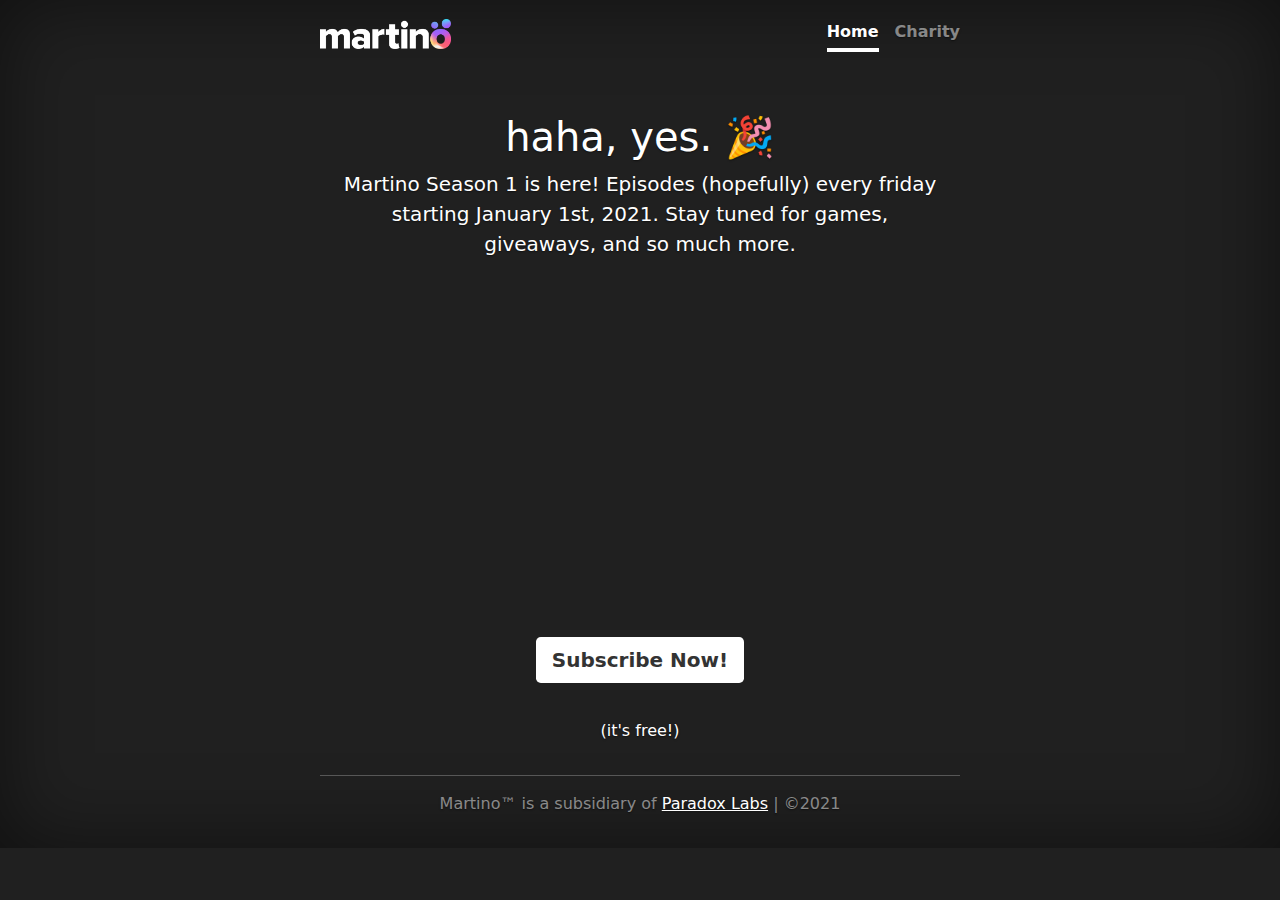
<file: index.html>
<!doctype html>
<html lang="en" class="h-100">
  <head>
    <meta charset="utf-8">
    <meta name="viewport" content="width=device-width, initial-scale=1">
    <meta name="description" content="The official website for the Martino Youtube channel.">
    <meta name="author" content="Paradox Labs, Matt Martino">
    <title>Martino</title>

    <!-- Favicon Code -->
    <link rel="apple-touch-icon" sizes="180x180" href="/apple-touch-icon.png">
    <link rel="icon" type="image/png" sizes="32x32" href="/favicon-32x32.png">
    <link rel="icon" type="image/png" sizes="16x16" href="/favicon-16x16.png">
    <link rel="manifest" href="/site.webmanifest">
    <link rel="mask-icon" href="/safari-pinned-tab.svg" color="#303030">
    <meta name="msapplication-TileColor" content="#303030">
    <meta name="theme-color" content="#ffffff">

    <!-- Custom styles for this template -->
    <link href="/css/bootstrap.min.css" rel="stylesheet">
    <link href="/css/style.css" rel="stylesheet">

    <!-- Global site tag (gtag.js) - Google Analytics -->
    <script async src="https://www.googletagmanager.com/gtag/js?id=G-Y8MGWNJ6YR"></script>
    <script>
      window.dataLayer = window.dataLayer || [];
      function gtag(){dataLayer.push(arguments);}
      gtag('js', new Date());
      gtag('config', 'G-Y8MGWNJ6YR');
    </script>
    
  </head>

  <body class="d-flex text-center text-white">
    
    <div class="cover-container d-flex w-100 h-100 p-3 mx-auto flex-column">
      <header class="mb-auto">
        <div>
          <h3 class="float-md-start mb-0"><img src="/img/martino_textLogo_light.png" style="height: 30px;"> </h3>
          <nav class="nav nav-masthead justify-content-center float-md-end">
            <a class="nav-link active" aria-current="page" href="#">Home</a>
            <a class="nav-link" aria-current="page" href="charity.html">Charity</a>
          </nav>
        </div>
      </header>

      <main class="px-3">
        <h1 class="hero-text">haha, yes. 🎉</h1>
        <p class="lead">Martino Season 1 is here! Episodes (hopefully) every friday starting January 1st, 2021. Stay tuned for games, giveaways, and so much more.</p>
        <div class="video-container">
          <iframe src="https://www.youtube.com/embed/pxX4RgtGl-g?controls=0" frameborder="0" allow="accelerometer; autoplay; encrypted-media; gyroscope; picture-in-picture" allowfullscreen></iframe>
        </div>
        <p class="lead">
          <a href="https://www.youtube.com/channel/UCWGxheINDBBC_EW0sTe71XA?sub_confirmation=1" class="btn btn-lg btn-secondary fw-bold border-white bg-white yt-button" style="margin: 20px;">Subscribe Now!</a>
          <p>(it's free!)</p>
        </p>
      </main>

      <hr width="100%">

      <footer class="mt-auto text-white-50">
        <p>Martino™ is a subsidiary of <a href="https://paradoxlabs.co" class="text-white">Paradox Labs</a> | ©2021</p>
      </footer>
    </div>
  </body>
</html>
</file>
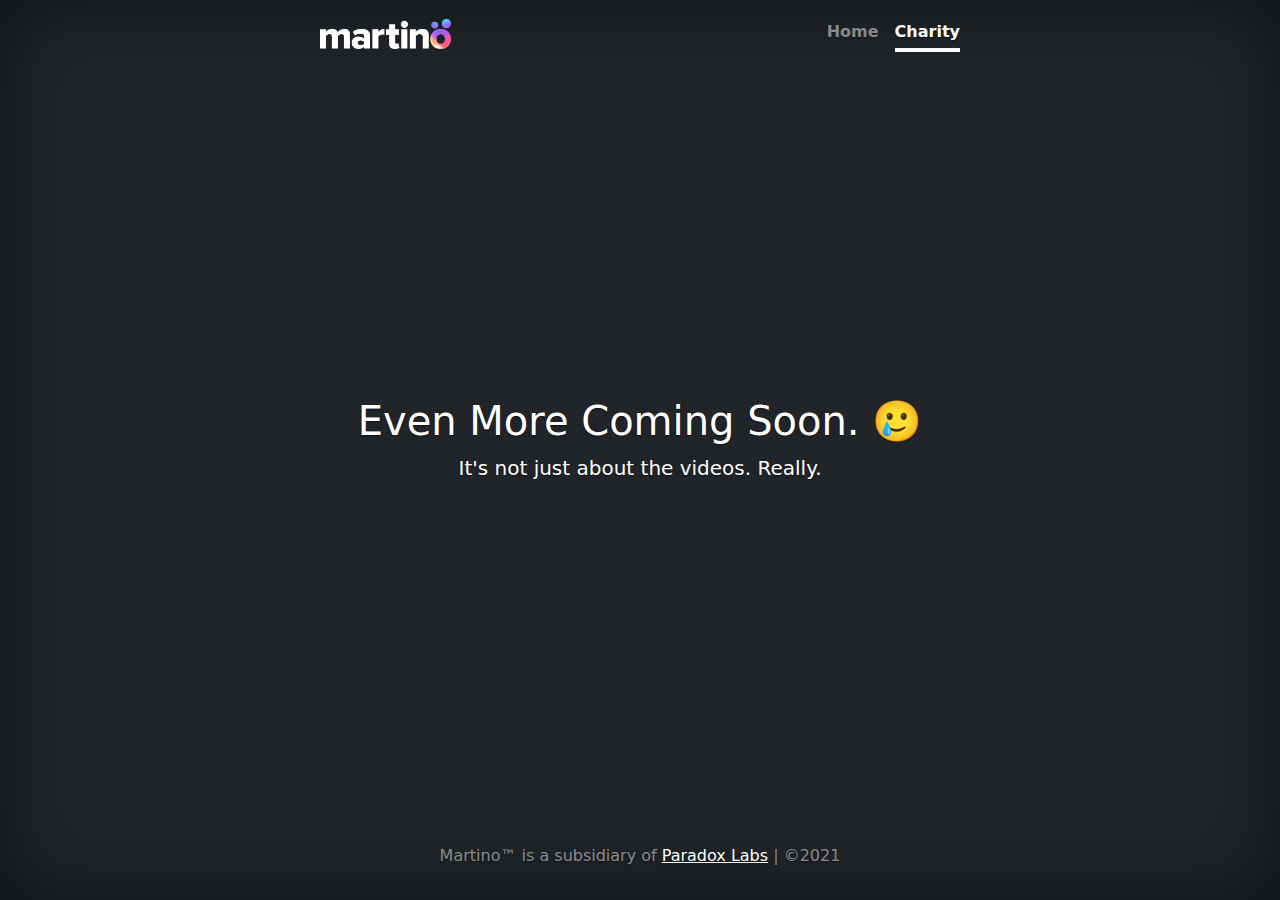
<file: charity.html>
<!doctype html>
<html lang="en" class="h-100">
  <head>
    <meta charset="utf-8">
    <meta name="viewport" content="width=device-width, initial-scale=1">
    <meta name="description" content="The official website for the Martino Youtube channel.">
    <meta name="author" content="Paradox Labs, Matt Martino">
    <title>Martino</title>

    <!-- Favicon Code -->
    <link rel="apple-touch-icon" sizes="180x180" href="/apple-touch-icon.png">
    <link rel="icon" type="image/png" sizes="32x32" href="/favicon-32x32.png">
    <link rel="icon" type="image/png" sizes="16x16" href="/favicon-16x16.png">
    <link rel="manifest" href="/site.webmanifest">
    <link rel="mask-icon" href="/safari-pinned-tab.svg" color="#303030">
    <meta name="msapplication-TileColor" content="#303030">
    <meta name="theme-color" content="#ffffff">

    <!-- Custom styles for this template -->
    <link href="/css/bootstrap.min.css" rel="stylesheet">
    <link href="/css/style.css" rel="stylesheet">

    <!-- Global site tag (gtag.js) - Google Analytics -->
    <script async src="https://www.googletagmanager.com/gtag/js?id=G-Y8MGWNJ6YR"></script>
    <script>
      window.dataLayer = window.dataLayer || [];
      function gtag(){dataLayer.push(arguments);}
      gtag('js', new Date());
      gtag('config', 'G-Y8MGWNJ6YR');
    </script>
    
  </head>

  <body class="d-flex h-100 text-center text-white bg-dark">
    
    <div class="cover-container d-flex w-100 h-100 p-3 mx-auto flex-column">
      <header class="mb-auto">
        <div>
          <h3 class="float-md-start mb-0"><img src="/img/martino_textLogo_light.png" style="height: 30px;"> </h3>
          <nav class="nav nav-masthead justify-content-center float-md-end">
            <a class="nav-link" aria-current="page" href="index.html">Home</a>
            <a class="nav-link active" aria-current="page" href="#">Charity</a>
          </nav>
        </div>
      </header>

  <main class="px-3">
    <h1>Even More Coming Soon. 🥲</h1>
    <p class="lead">It's not just about the videos. Really.</p>
  </main>

  <footer class="mt-auto text-white-50">
    <p>Martino™ is a subsidiary of <a href="https://paradoxlabs.co" class="text-white">Paradox Labs</a> | ©2021</p>
  </footer>
</div>


    
  </body>
</html>
</file>
<file: css/style.css>
/*
 * Globals
 */


/* Custom default button */
.btn-secondary,
.btn-secondary:hover,
.btn-secondary:focus {
  color: #333;
  text-shadow: none; /* Prevent inheritance from `body` */
}


/*
 * Base structure
 */

body {
  text-shadow: 0 .05rem .1rem rgba(0, 0, 0, .5);
  box-shadow: inset 0 0 5rem rgba(0, 0, 0, .5);
  background-color: #202020;
}

.cover-container {
  max-width: 42em;
}


/*
 * Header
 */

.nav-masthead .nav-link {
  padding: .25rem 0;
  font-weight: 700;
  color: rgba(255, 255, 255, .5);
  background-color: transparent;
  border-bottom: .25rem solid transparent;
}

.nav-masthead .nav-link:hover,
.nav-masthead .nav-link:focus {
  border-bottom-color: rgba(255, 255, 255, .25);
}

.nav-masthead .nav-link + .nav-link {
  margin-left: 1rem;
}

.nav-masthead .active {
  color: #fff;
  border-bottom-color: #fff;
}

.hero-text {
  margin-top: 10% !important;
}

/* --------------------------------- RESPONSIVE YOUTUBE EMBED --------------------------------- */

.video-container {
  overflow: hidden;
  position: relative;
  width:100%;
}

.video-container::after {
  padding-top: 56.25%;
  display: block;
  content: '';
}

.video-container iframe {
  position: absolute;
  top: 0;
  left: 0;
  width: 100%;
  height: 100%;
}

/* --------------------------------- CUSTOM SUB BUTTON --------------------------------- */

/*This is modifying the btn-primary colors but you could create your own .btn-something class as well*/
.btn {
  border: none !important;
}

.yt-button:hover {
  color: #fff !important;
  background-color: #ff392e !important;
  border: none !important;
}
</file>
